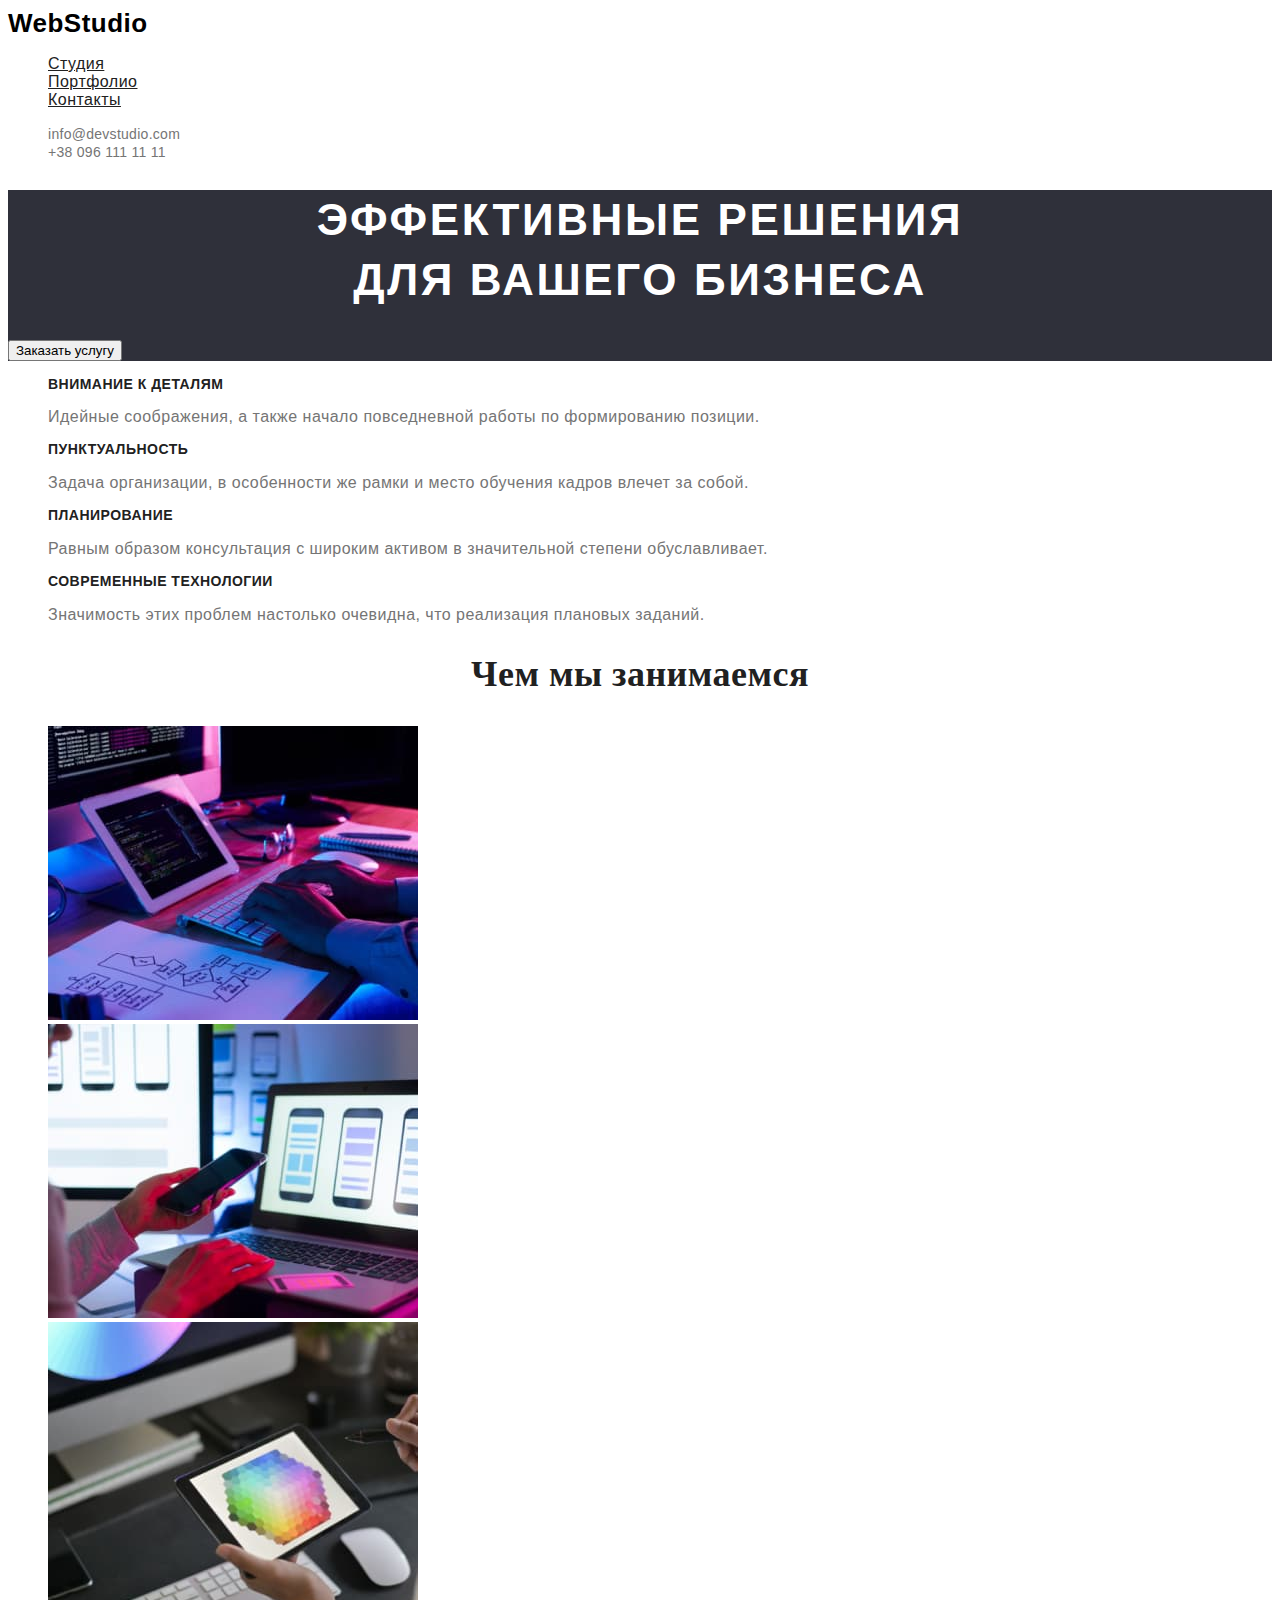
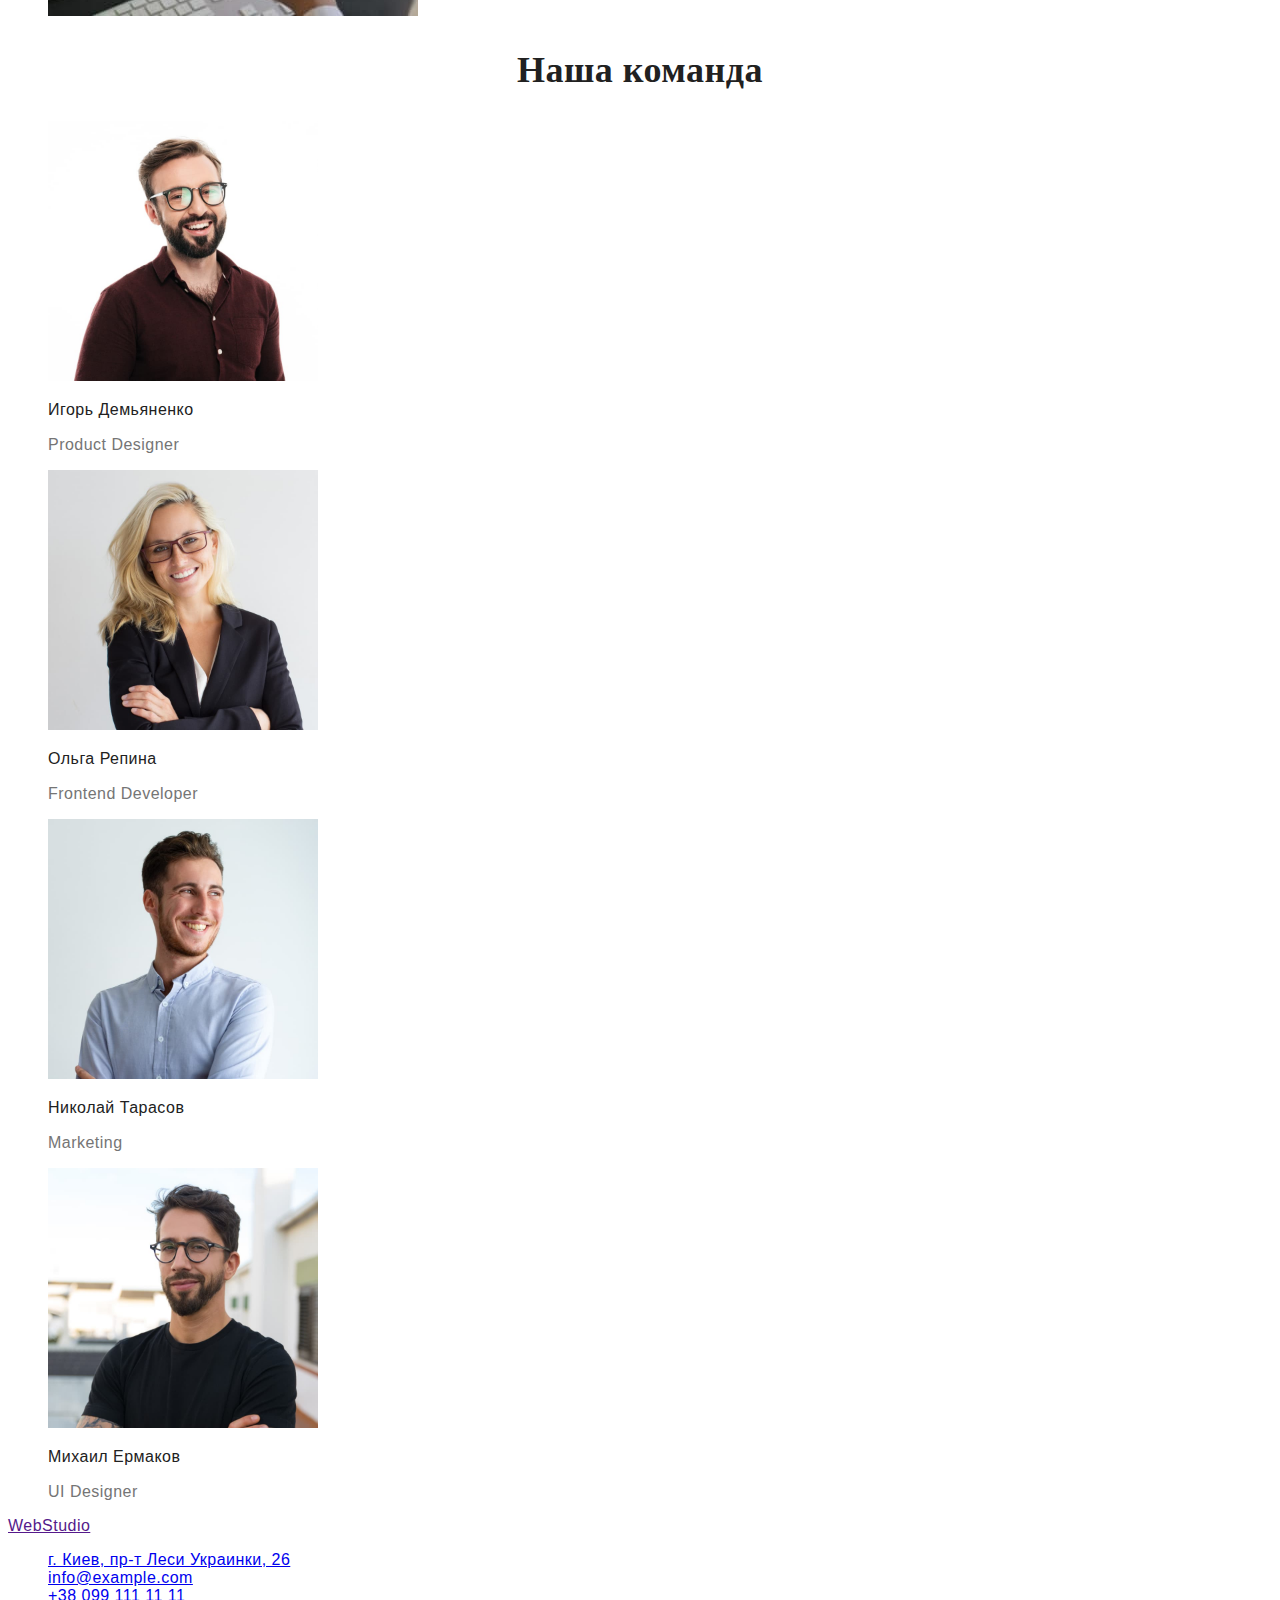
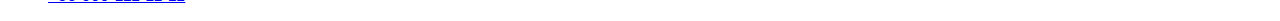
<file: index.html>
<!DOCTYPE html>
<html lang="ru">
<head>
    <meta charset="UTF-8">
    <meta http-equiv="X-UA-Compatible" content="IE=edge">
    <meta name="viewport" content="width=device-width, initial-scale=1.0">
    <title>WebStudio</title>
    <link rel="stylesheet" href="./css/styles.css" />
</head>
<body>
    <header class="page-header">
        <nav>
            <a href="" class="logo">WebStudio</a>
            <ul class="site-nav">
                <li><a href="">Студия</a></li>
                <li><a href="">Портфолио</a></li>
                <li><a href="">Контакты</a></li>
            </ul>
        </nav>
            <ul class="contact-nav">
                <li><a href="mailto:info@devstudio.com">info@devstudio.com</a></li>
                <li><a href="tel:+380961111111">+38 096 111 11 11</a></li>
            </ul>
            
        
    </header>
    <main>
        <div>
            <section class="hero">
                <h1 class="hero-title">Эффективные решения <br> для вашего бизнеса</h1>
                <button type="button">Заказать услугу</button>
            </section>
        </div>

        <section class="section">
            <ul class="feature-list">
                <li>
                    <h3 class="title">Внимание к деталям</h3>
                    <p>Идейные соображения, а также начало повседневной работы по формированию позиции.</p>
                </li>
                <li>
                    <h3 class="title">Пунктуальность</h3>
                    <p>Задача организации, в особенности же рамки и место обучения кадров влечет за собой.</p>
                </li>
                <li>
                    <h3 class="title">Планирование</h3>
                    <p>Равным образом консультация с широким активом в значительной степени обуславливает.</p>
                </li>
                <li>
                    <h3 class="title">Современные технологии</h3>
                    <p>Значимость этих проблем настолько очевидна, что реализация плановых заданий.</p>
                </li>
            </ul>
        </section>

        <section class="section">
            <h2 class="section-title">Чем мы занимаемся</h2>
            <ul>
                <li><img src="./images/photo1.jpg" alt="компьютер" width="370"></li>
                <li><img src="./images/photo2.jpg" alt="смартфон" width="370"></li>
                <li><img src="./images/photo3.jpg" alt="планшет" width="370"></li>
            </ul>
        </section>

        <section class="section"> 
            <h2 class="section-title">Наша команда</h2>
            <ul class="team-list">             
                <li> 
                    <img src="./images/photo4.jpg" alt="Игорь Демьяненко" width="270"> 
                    <h3 class="title">Игорь Демьяненко</h3>
                    <p>Product Designer</p>
                </li>
                <li>
                    <img src="./images/photo5.jpg" alt="Ольга Репина" width="270">
                    <h3 class="title">Ольга Репина</h3> 
                    <p>Frontend Developer</p> 
                </li>
                <li>
                    <img src="./images/photo6.jpg" alt="Николай Тарасов" width="270">
                    <h3 class="title">Николай Тарасов</h3> 
                    <p>Marketing</p>
                </li>
                <li>
                    <img src="./images/photo7.jpg" alt="Михаил Ермаков" width="270">
                    <h3 class="title">Михаил Ермаков</h3> 
                    <p>UI Designer</p>
                </li>
            </ul> 
        </section>
    </main>
    <footer>
        <a href="">WebStudio</a>
        <address>
            <ul>
                <li><a href="https://goo.gl/maps/sERGqYDvzHYtQd6Q8" target="_blank">г. Киев, пр-т Леси Украинки, 26</a></li>
                <li><a href="mailto:info@example.com">info@example.com</a></li>
                <li><a href="tel:+380991111111">+38 099 111 11 11</a></li>
            </ul>
        </address>
    </footer>
</body>
</html>
</file>
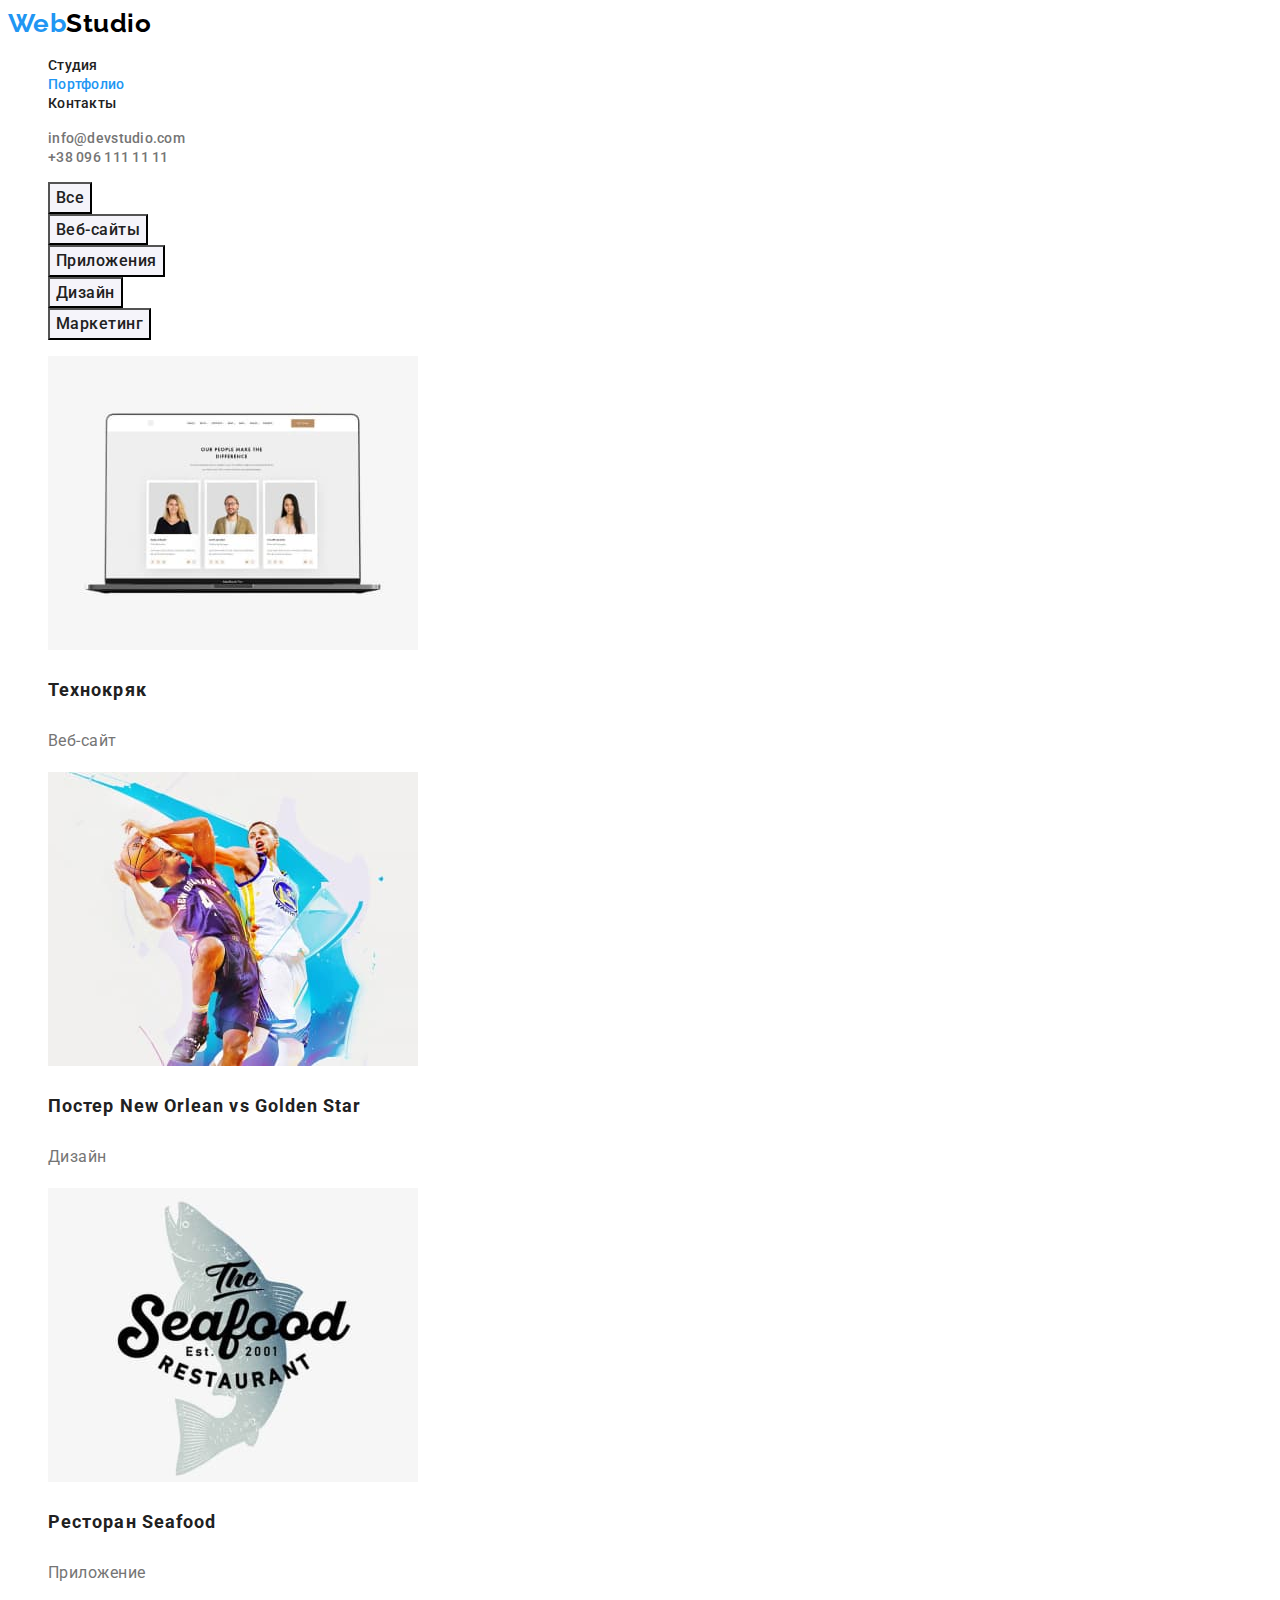
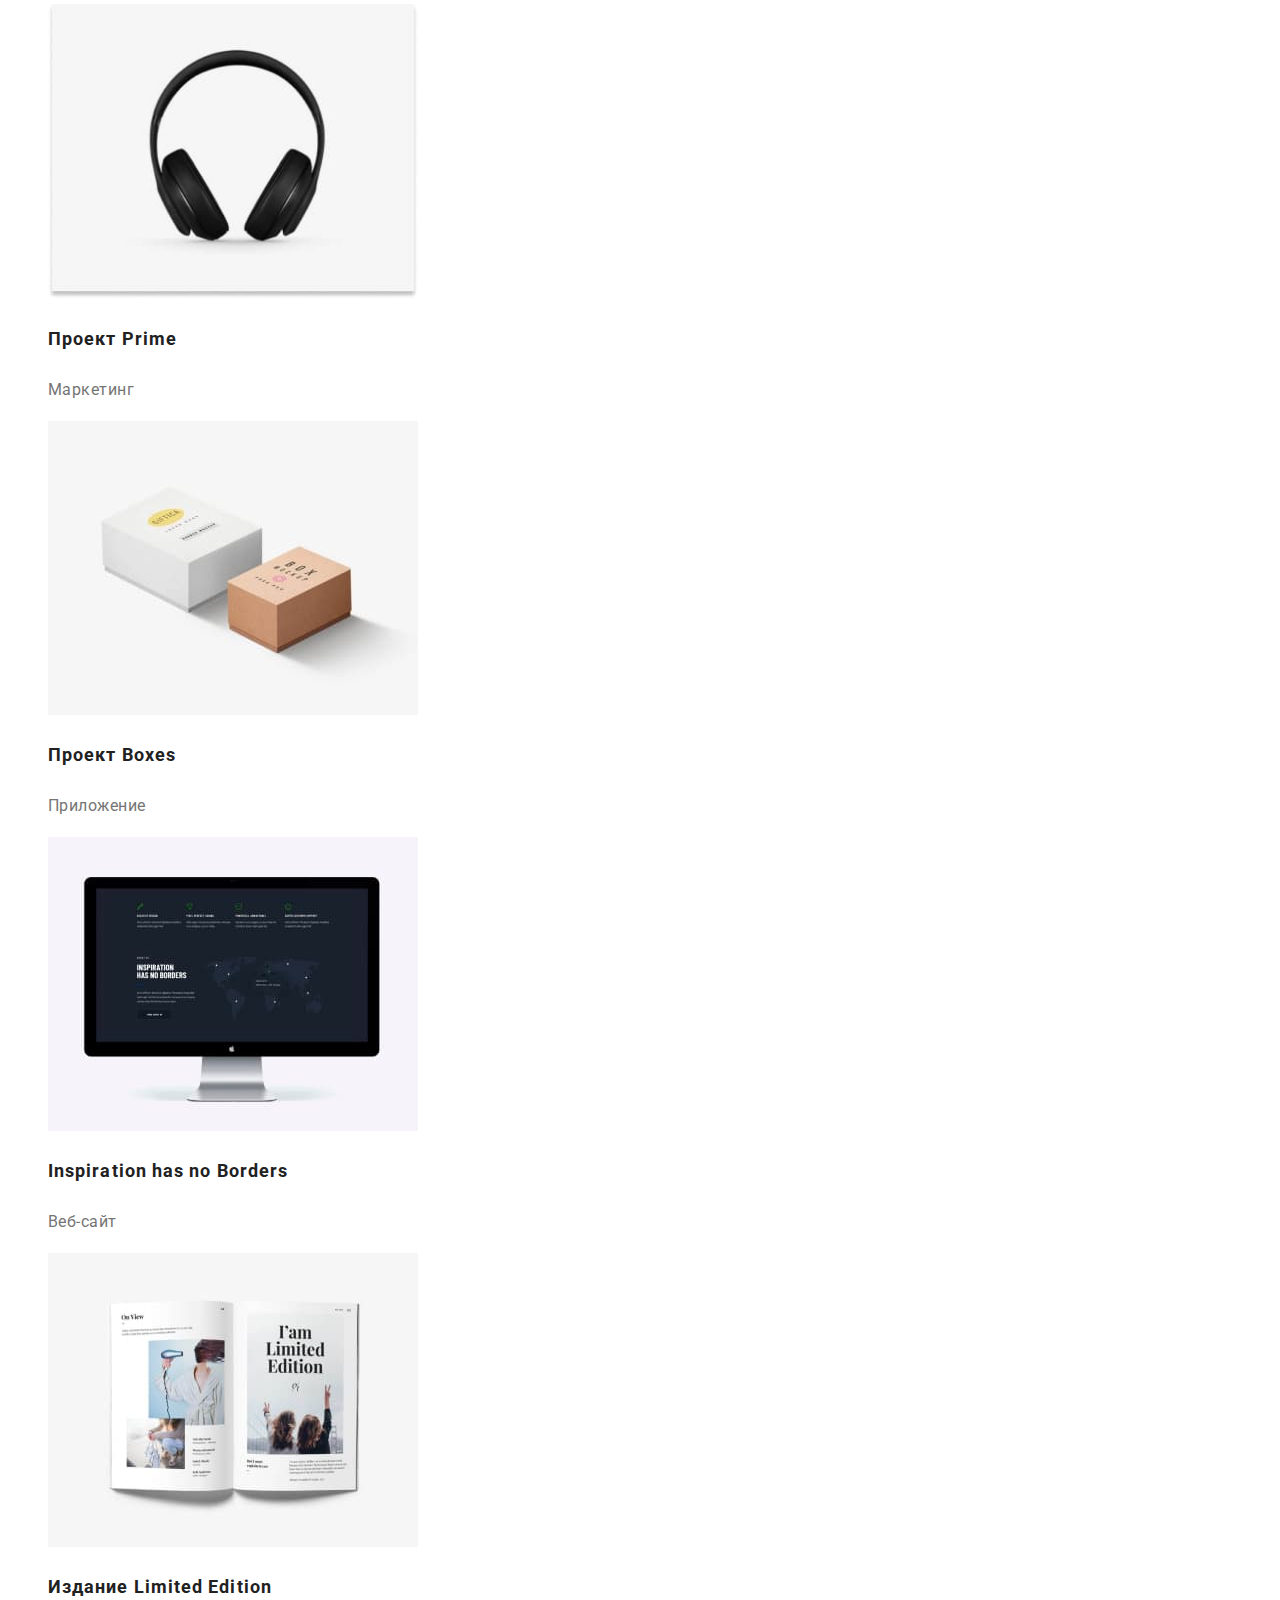
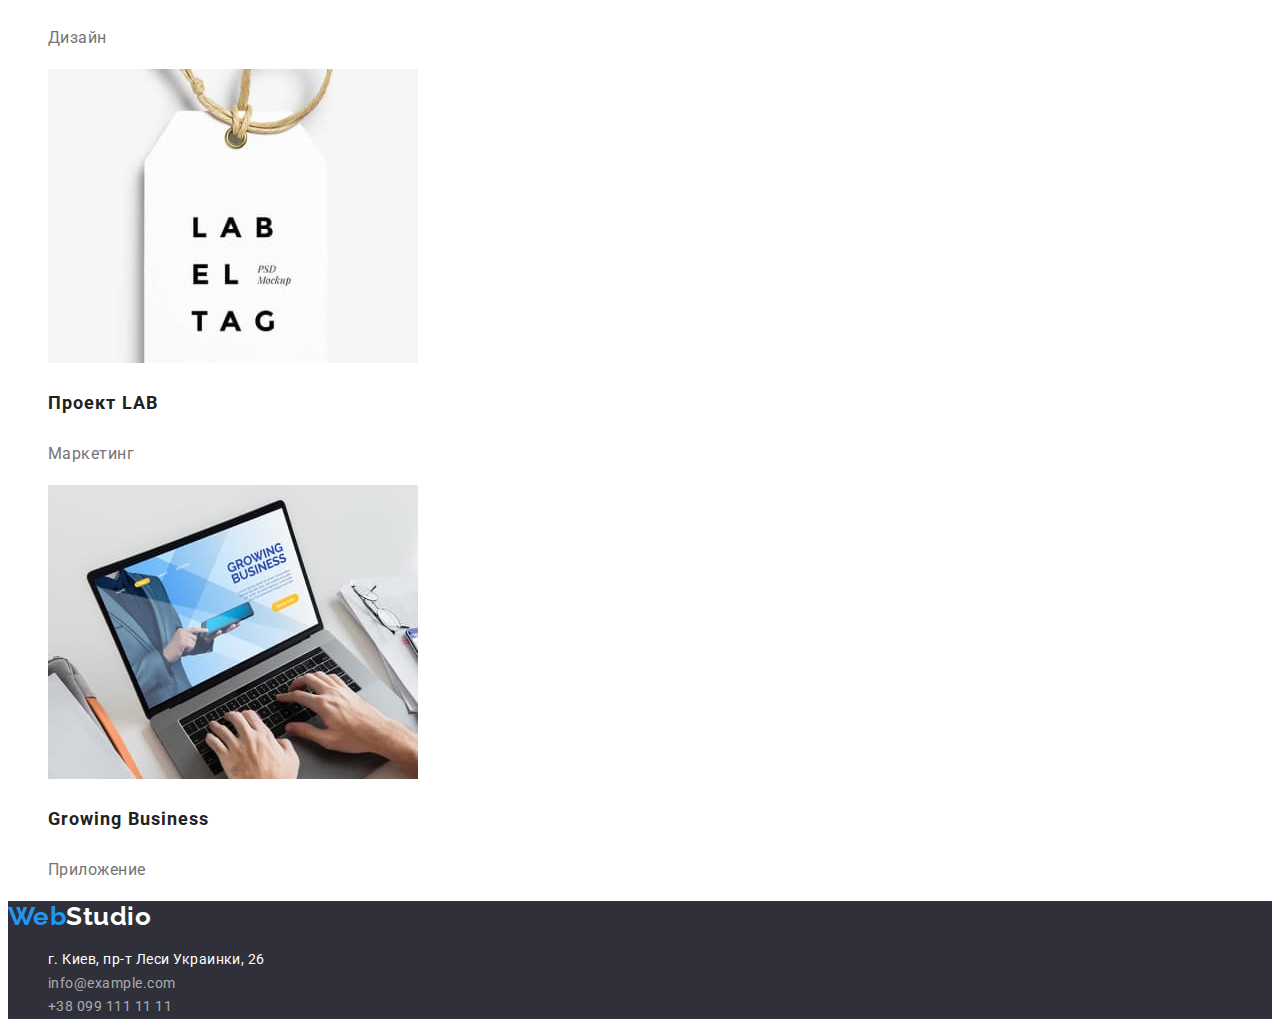
<file: portfolio.html>
<!DOCTYPE html>
<html lang="ru">
<head>
    <meta charset="UTF-8">
    <meta http-equiv="X-UA-Compatible" content="IE=edge">
    <meta name="viewport" content="width=device-width, initial-scale=1.0">
    <title>Portfolio</title>
    <link href="https://fonts.googleapis.com/css2?family=Oleo+Script&family=Raleway:wght@700&family=Roboto:wght@400;500;700;900&display=swap" rel="stylesheet">
    <link rel="stylesheet" href="./css/styles.css" />
</head>
<body>
    <header class="page-header">
        <nav>
            <a href="" class="logo"><span class="accent">Web</span>Studio</a>
            <ul class="site-nav">
                <li><a href="./index.html" class="link">Студия</a></li>
                <li><a href="./portfolio.html" class="link current">Портфолио</a></li>
                <li><a href="" class="link">Контакты</a></li>
            </ul>
        </nav>
            <ul class="contact-nav">
                <li><a href="mailto:info@devstudio.com">info@devstudio.com</a></li>
                <li><a href="tel:+380961111111">+38 096 111 11 11</a></li>
            </ul>
            
        
    </header>
  
    <main>
        <section>
            <ul class="filter-section">
                <li> <button type="button" class="button secondary">Все</button></li>
                <li> <button type="button" class="button secondary">Веб-сайты</button></li>
                <li> <button type="button" class="button secondary">Приложения</button></li>
                <li> <button type="button" class="button secondary">Дизайн</button></li>
                <li> <button type="button" class="button secondary">Маркетинг</button></li>
            </ul>
            <ul class="portfolio-list">
                <li>
                    <img src="./images/photo-portf1.jpg" alt="ноутбук" width="370">
                    <h3 class="title">Технокряк</h3>
                    <p class="text">Веб-сайт</p>
                </li>
                <li>
                    <img src="./images/photo-portf2.jpg" alt="Постер баскетболистов" width="370">
                    <h3 class="title">Постер New Orlean vs Golden Star</h3>
                    <p class="text">Дизайн</p>
                </li>
                <li>
                    <img src="./images/photo-portf3.jpg" alt="ресторан Seafood" width="370">
                    <h3 class="title">Ресторан Seafood</h3>
                    <p class="text">Приложение</p>
                </li>
                <li>
                    <img src="./images/photo-portf4.jpg" alt="наушники" width="370">
                    <h3 class="title">Проект Prime</h3>
                    <p class="text">Маркетинг</p>
                </li>
                <li>
                    <img src="./images/photo-portf5.jpg" alt="коробки" width="370">
                    <h3 class="title">Проект Boxes</h3>
                    <p class="text">Приложение</p>
                </li>
                <li>
                    <img src="./images/photo-portf6.jpg" alt="монитор" width="370">
                    <h3 class="title">Inspiration has no Borders</h3>
                    <p class="text">Веб-сайт</p>
                </li>
                <li>
                    <img src="./images/photo-portf7.jpg" alt="журнал" width="370">
                    <h3 class="title">Издание Limited Edition</h3>
                    <p class="text">Дизайн</p>
                </li>
                <li>
                    <img src="./images/photo-portf8.jpg" alt="Проект LAB" width="370">
                    <h3 class="title">Проект LAB</h3>
                    <p class="text">Маркетинг</p>
                </li>
                <li>
                    <img src="./images/photo-portf9.jpg" alt="ноутбук" width="370">
                    <h3 class="title">Growing Business</h3>
                    <p class="text">Приложение</p>
                </li>
            </ul>
        </section>
    </main>

    <footer class="footer">
        <a class="logo" href=""><span class="accent">Web</span>Studio</a>
        <address>
            <ul class="contact-footer">
                <li><a href="https://goo.gl/maps/sERGqYDvzHYtQd6Q8" target="_blank" class="actual-address">г. Киев, пр-т Леси Украинки, 26</a></li>
                <li><a href="mailto:info@example.com" class="contact">info@example.com</a></li>
                <li><a href="tel:+380991111111" class="contact">+38 099 111 11 11</a></li>
            </ul>
        </address>
    </footer>
</body>
</html>
</file>
<file: css/styles.css>
:root {
    --primary-text-color: #757575;
    --title-text-color: #212121;
    --accent-color: #2196F3;
    --secondary-light-color: #F5F4FA;
}

body {
    background-color: white;
    color: var(--primary-text-color);
    font-family: Roboto, sans-serif;
    letter-spacing: 0.03em;
    }

ul {
    list-style: none;
}

.logo {
    font-family: Raleway, sans-serif;
    font-weight: 700;
    font-size: 26px;
    line-height: 1.19;
    text-decoration: none;
   }

.page-header .logo {
    color: #000000;
    }

.footer .logo {
        color: white;
        }

.logo .accent {
    color: var(--accent-color);
}
/* Button */

.button {
    color: white;
    background-color: var(--accent-color);
    cursor: pointer;
    font-family: Roboto, sans-serif;
    letter-spacing: 0.03em;
}

.button.primary {
    color: white;
    background-color: var(--accent-color);
    font-weight: 700;
    font-size: 16px;
    line-height: 1.87;
    letter-spacing: 0.06em;
}

.button.secondary {
    color: var(--title-text-color);
    background-color: var(--secondary-light-color);
    font-weight: 500;
    font-size: 16px;
    line-height: 1.6;
   }

.filter-section button:hover,
.filter-section button:focus {
    color: white;
    background-color: var(--accent-color);
}
/* Site nav */

.site-nav .link {
    font-weight: 500;
    font-size: 14px;
    line-height: 1.14;
    letter-spacing: 0.02em;
    text-decoration: none;
}


.site-nav .link.current {
    color: var(--accent-color);
}

.site-nav a{
color: var(--title-text-color);
}

.site-nav a:hover,
.site-nav a:focus {
    color: var(--accent-color);
    }

.contact-nav a{
    color: #757575;
    
    font-weight: 500;
    font-size: 14px;
    line-height: 1.14;
    letter-spacing: 0.02em;
    text-decoration: none;
}

.contact-nav a:hover,
.contact-nav a:focus {
    color: var(--accent-color);
    }
    
/* footer */

address {
    font-style: normal;
 }

.footer {
    background-color: #2F303A;
}

.actual-address {
    color: white;
    font-size: 14px;
    line-height: 1.71;
    text-decoration: none;
}

.contact {
    color: rgba(255, 255, 255, 0.6);
    font-size: 14px;
    line-height: 1.71;
    text-decoration: none;
}

.contact-footer a:hover,
.contact-footer a:focus {
    color: var(--accent-color);
    }
/* hero */

.hero {
    background-color: #2F303A;
}

.hero-title {
    color: #FFFFFF;
    font-style: 400;
    font-weight: 900;
    font-size: 44px;
    line-height: 1.36;
    text-align: center;
    letter-spacing: 0.06em;
    text-transform: uppercase;
}

/* section */
.section-title {
        color: var(--title-text-color);
        font-family: Roboto;
        font-weight: 700;
        font-size: 36px;
        line-height: 1.16;
        text-align: center;
    }

/* features */

.feature-list .title {
    color: var(--title-text-color);
    font-weight: 700;
    font-size: 14px;
    line-height: 1.14;
    text-transform: uppercase;
}

.feature-list .text {
    font-size: 14px;
    line-height: 1.71;
}

/* team */

.team {
    background-color: var(--secondary-light-color);
}

.team-list .title {
 color: var(--title-text-color);
 font-weight: 500;
 font-size: 16px;
 line-height: 1.18;
}

.team-list .text {
    font-size: 16px;
    line-height: 1.18;
}

/* Prtfolio style */

.portfolio-list .title {
    color: var(--title-text-color);
    font-weight: bold;
    font-size: 18px;
    line-height: 2;
    letter-spacing: 0.06em;
   }

   .portfolio-list .text {
    font-size: 16px;
    line-height: 1.87;
   }
</file>
